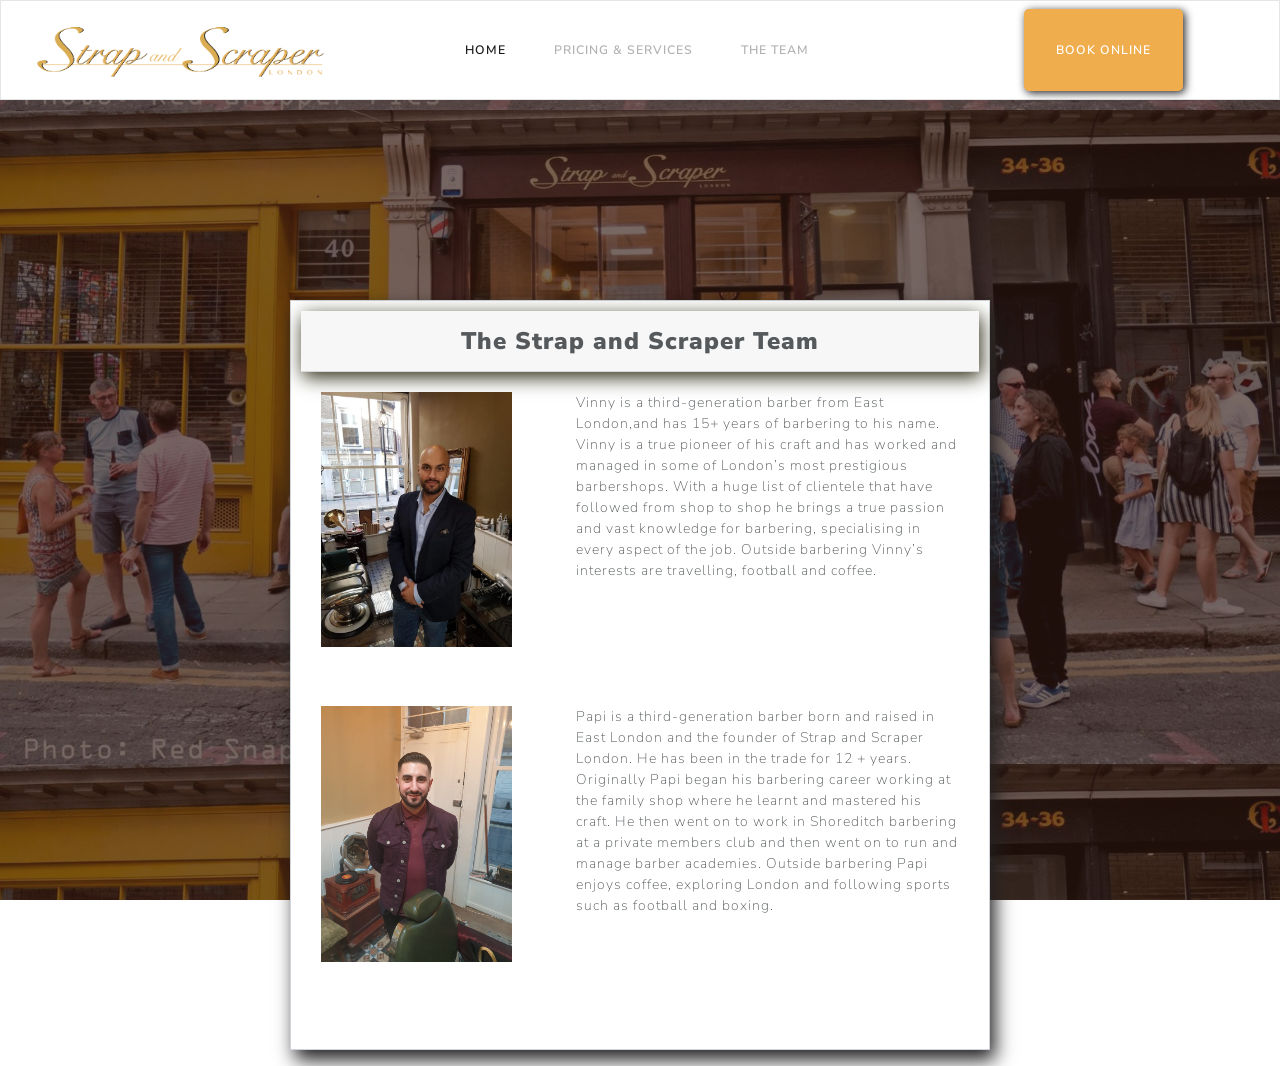
<file: src/main/resources/static/barbers.html>
<!DOCTYPE html>
<html lang="en">
  <head>
    <meta charset="UTF-8" />
    <meta name="viewport" content="width=device-width, initial-scale=1.0" />
    <meta http-equiv="X-UA-Compatible" content="ie=edge" />
    <link rel="stylesheet" href="css/bootstrap.min.css" />
    <link rel="stylesheet" href="css/style.css" />
    <title>Strap and Scraper London</title>
  </head>
  <body>
    <nav class="navbar navbar-expand-lg navbar-light bg-light">
      <img src="img\logo.jpg" width="340" height="80" id="s&s-logo" />
      <button
        class="navbar-toggler"
        type="button"
        data-toggle="collapse"
        data-target="#navbarColor03"
        aria-controls="navbarColor03"
        aria-expanded="false"
        aria-label="Toggle navigation"
      >
        <span class="navbar-toggler-icon"></span>
      </button>

      <div class="collapse navbar-collapse" id="navbarColor02">
        <ul class="navbar-nav mr-auto">
          <li class="nav-item active">
            <a class="nav-link" href="index.html"
              >Home <span class="sr-only">(current)</span></a
            >
          </li>
          <!-- <li class="nav-item">
                      <a class="nav-link" href="#">Features</a>
                    </li> -->
          <li class="nav-item">
            <a class="nav-link" href="pricing.html" id="price"
              >Pricing & Services</a
            >
          </li>
          <li class="nav-item">
            <a class="nav-link" href="barbers.html">The Team</a>
          </li>
        </ul>
        <!-- <form class="form-inline my-2 my-lg-0">
                    <input
                      class="form-control mr-sm-2"
                      type="text"
                      placeholder="Search"
                    /></form> -->
        <a
          id="book"
          class="btn btn-warning btn-lg"
          role="button"
          href="select-service.html"
        >
          Book Online
        </a>
      </div>
    </nav>

    <div class="card border-secondary mb-3" id="barber-card">
      <div class="card-header">The Strap and Scraper Team</div>
      <div class="card-body">
        <div class="vinny-section">
          <div class="image-section">
            <img class="barber-image" src="img/vinny.jpg" />
          </div>
          <div class="barber-description">
            <p>
              Vinny is a third-generation barber from East London,and has 15+
              years of barbering to his name. Vinny is a true pioneer of his
              craft and has worked and managed in some of London’s most
              prestigious barbershops. With a huge list of clientele that have
              followed from shop to shop he brings a true passion and vast
              knowledge for barbering, specialising in every aspect of the job.
              Outside barbering Vinny’s interests are travelling, football and
              coffee.
            </p>
          </div>
        </div>
        <div class="papi section">
          <div class="image-section">
            <img class="barber-image" src="img/papi.jpg" />
          </div>
          <div class="barber-description">
            <p>
              Papi is a third-generation barber born and raised in East London
              and the founder of Strap and Scraper London. He has been in the
              trade for 12 + years. Originally Papi began his barbering career
              working at the family shop where he learnt and mastered his craft.
              He then went on to work in Shoreditch barbering at a private
              members club and then went on to run and manage barber academies.
              Outside barbering Papi enjoys coffee, exploring London and
              following sports such as football and boxing.
            </p>
          </div>
        </div>
      </div>
    </div>
  </body>
</html>
</file>
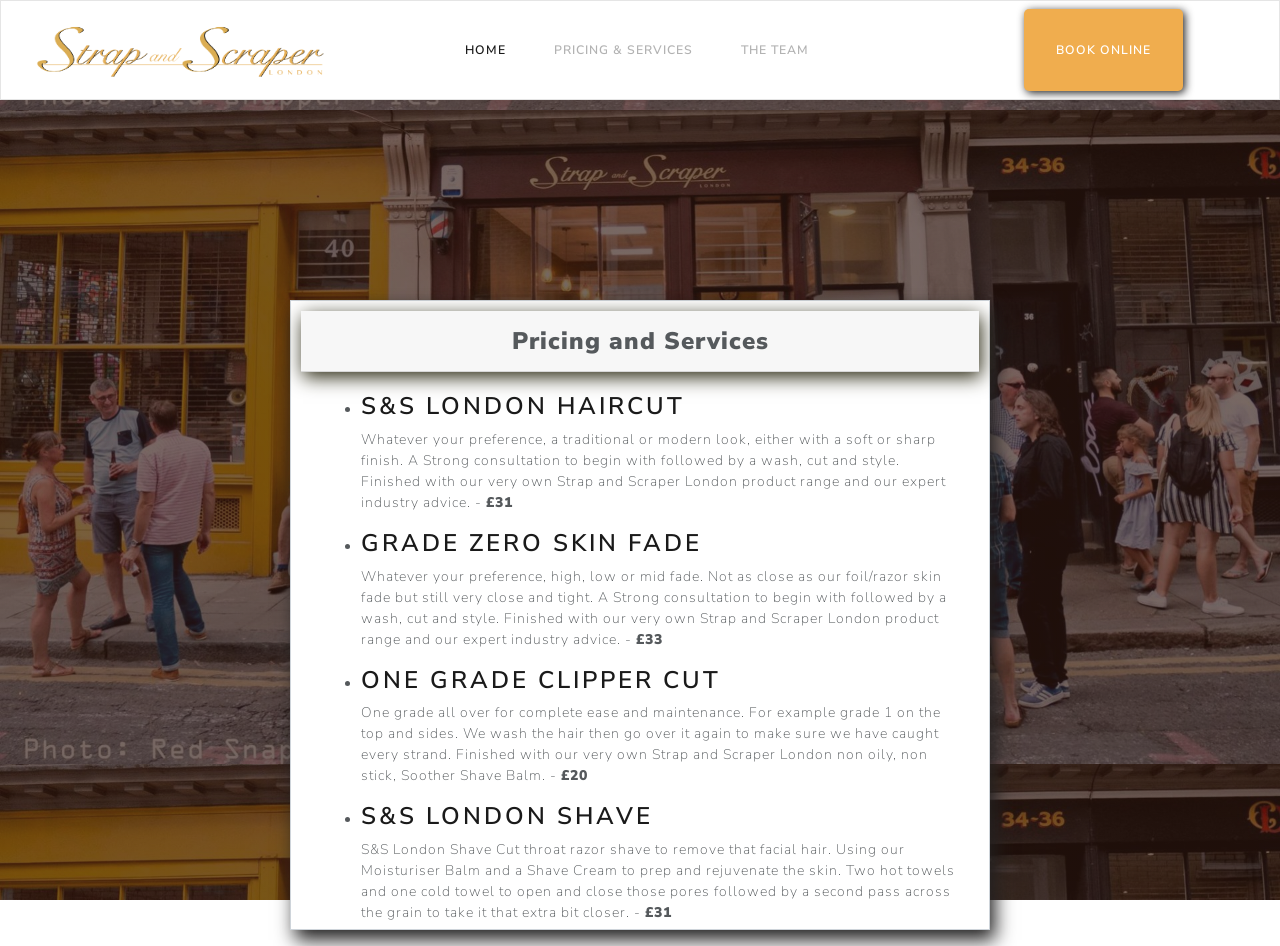
<file: src/main/resources/static/pricing.html>
<!DOCTYPE html>
<html lang="en">
  <head>
    <meta charset="UTF-8" />
    <meta name="viewport" content="width=device-width, initial-scale=1.0" />
    <meta http-equiv="X-UA-Compatible" content="ie=edge" />
    <link rel="stylesheet" href="css/bootstrap.min.css" />
    <link rel="stylesheet" href="css/style.css" />
    <title>Strap and Scraper London</title>
  </head>
  <body>
    <nav class="navbar navbar-expand-lg navbar-light bg-light">
      <img src="img\logo.jpg" width="340" height="80" id="s&s-logo" />
      <button
        class="navbar-toggler"
        type="button"
        data-toggle="collapse"
        data-target="#navbarColor03"
        aria-controls="navbarColor03"
        aria-expanded="false"
        aria-label="Toggle navigation"
      >
        <span class="navbar-toggler-icon"></span>
      </button>

      <div class="collapse navbar-collapse" id="navbarColor02">
        <ul class="navbar-nav mr-auto">
          <li class="nav-item active">
            <a class="nav-link" href="index.html"
              >Home <span class="sr-only">(current)</span></a
            >
          </li>

          <li class="nav-item">
            <a class="nav-link" href="pricing.html" id="price"
              >Pricing & Services</a
            >
          </li>
          <li class="nav-item">
            <a class="nav-link" href="barbers.html">The Team</a>
          </li>
        </ul>
        <a
          id="book"
          class="btn btn-warning btn-lg"
          role="button"
          href="select-service.html"
        >
          Book Online
        </a>
      </div>
    </nav>

    <div class="card border-secondary mb-3">
      <div class="card-header">Pricing and Services</div>
      <div class="card-body">
        <ul>
          <li>
            <h3>S&S London Haircut</h3>
            <p>
              Whatever your preference, a traditional or modern look, either
              with a soft or sharp finish. A Strong consultation to begin with
              followed by a wash, cut and style. Finished with our very own
              Strap and Scraper London product range and our expert industry
              advice. - <b>£31</b>
            </p>
          </li>
          <li>
            <h3>Grade Zero Skin Fade</h3>
            <p>
              Whatever your preference, high, low or mid fade. Not as close as
              our foil/razor skin fade but still very close and tight. A Strong
              consultation to begin with followed by a wash, cut and style.
              Finished with our very own Strap and Scraper London product range
              and our expert industry advice. - <b>£33</b>
            </p>
          </li>
          <li>
            <h3>One Grade Clipper Cut</h3>
            <p>
              One grade all over for complete ease and maintenance. For example
              grade 1 on the top and sides. We wash the hair then go over it
              again to make sure we have caught every strand. Finished with our
              very own Strap and Scraper London non oily, non stick, Soother
              Shave Balm. - <b>£20</b>
            </p>
          </li>
          <li>
            <h3>S&S London Shave</h3>
            <p>
              S&S London Shave Cut throat razor shave to remove that facial
              hair. Using our Moisturiser Balm and a Shave Cream to prep and
              rejuvenate the skin. Two hot towels and one cold towel to open and
              close those pores followed by a second pass across the grain to
              take it that extra bit closer. - <b>£31</b>
            </p>
          </li>
        </ul>
      </div>
    </div>
  </body>
</html>
</file>
<file: src/main/resources/static/css/style.css>
#book {
  text-align: center;
  border-radius: 5px;
  position: relative;
  left: -80px;
  box-shadow: 2px 2px 8px #222121;
  max-height: 70%;
}
.mr-auto {
  position: relative;
  left: 100px;
}
body {
  background-image: linear-gradient(
      rgba(47, 23, 15, 0.65),
      rgba(47, 23, 15, 0.65)
    ),
    url("../img/bg.jpg");
  background-size: 100%;
  background-position-y: 110px;
  background-attachment: fixed;
}
.jumbotron {
  display: block;
  margin-top: 200px;
  max-width: 500px;
  text-align: center;
}
.card {
  margin: 0 auto;
  float: none;
  margin-bottom: 10px;
  width: 700px;
  height: 630px;
  margin-top: 300px;
  border: 1px solid;
  padding: 10px;
  box-shadow: 5px 10px 18px #222121;
  z-index: 0;
}
.card-header {
  text-align: center;
  font-size: x-large;
  font-weight: 900;
  text-emphasis-color: #292710;
  box-shadow: 2px 5px 18px #292710;
}
.navbar {
  height: 100px;
  position: fixed;
  top: 0;
  width: 100%;
  z-index: 1;
}
.vinny-section {
  height: 50%;
  width: 100%;
}
.papi-section {
  height: 50%;
  width: 100%;
}
.barber-image {
  height: auto;
  width: 100%;
}
.barber-description {
  width: 60%;
  float: right;
}
.image-section {
  width: 30%;
  float: left;
}
#barber-card {
  height: 750px;
}
#time-card {
  width: 500px;
  height: 450px;
  align-items: center;
}
#calendar {
  position: relative;
}

* {
  box-sizing: border-box;
}

#style-confirm{
  position: relative;
  left: 540px;
}

#updated-email{
  margin-top: 20px;
}

#submit-updated-email{
  margin-top: 10px;
  position: relative;
  left: 540px;
}

#details-input{
  position: relative;
  left: 540px;
}

#cancel-button{
  position: relative;
  left: 170px;
}

#update-button{
  position:relative;
  left: 150px;

}

b{
  font-weight: 900;
}
</file>
